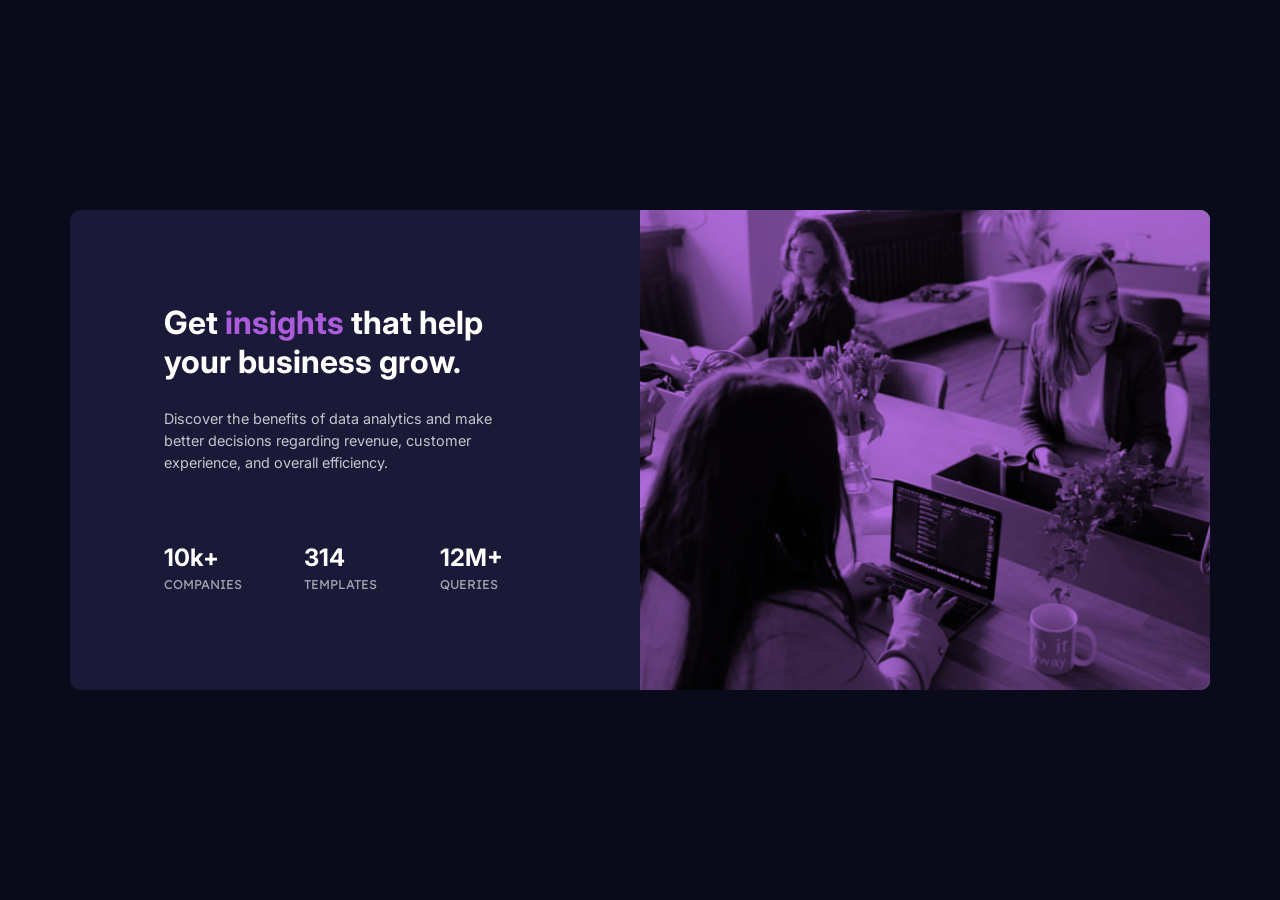
<file: index.html>
<!DOCTYPE html>
<html lang="en">
<head>
  <meta charset="UTF-8">
  <meta name="viewport" content="width=device-width, initial-scale=1.0"> <!-- displays site properly based on user's device -->

  <link rel="icon" type="image/png" sizes="32x32" href="./images/favicon-32x32.png">
  <link rel="stylesheet" href="style.css">
  <title>Frontend Mentor | Stats preview card component</title>
  <link rel="preconnect" href="https://fonts.googleapis.com">
  <link rel="preconnect" href="https://fonts.gstatic.com" crossorigin>
  <link href="https://fonts.googleapis.com/css2?family=Inter:wght@400;700&family=Lexend+Deca&display=swap" rel="stylesheet">
  <!-- Feel free to remove these styles or customise in your own stylesheet 👍 -->
  <style>
    .attribution { font-size: 11px; text-align: center; }
    .attribution a { color: hsl(228, 45%, 44%); }
  </style>
</head>
<body>
  <main class="stats-card">
    <div class="stats-content">
      <div class="stats-content__heading">
        <h1>Get <span>insights</span> that help your business grow.</h1>
      </div>
      <div class="stats-content__paragraph ">
        <p>Discover the benefits of data analytics and make better decisions regarding revenue, customer 
          experience, and overall efficiency.</p>
      </div>
      <div class="stats-content__stats ">
        <div class="stats-content__stats__company">
          <h2>10k+</h2>
          <p>companies</p>
        </div>
        <div class="stats-content__stats__template">
          <h2>314</h2>
          <p>templates</p>
        </div>
        <div class="stats-content__stats__querie">
          <h2>12M+</h2>
          <p>queries</p>
        </div>
      </div>
    </div>
    <div class="stats-image">
      <div class="overlay"></div>
    </div>
  </main>
</body>
</html>
</file>
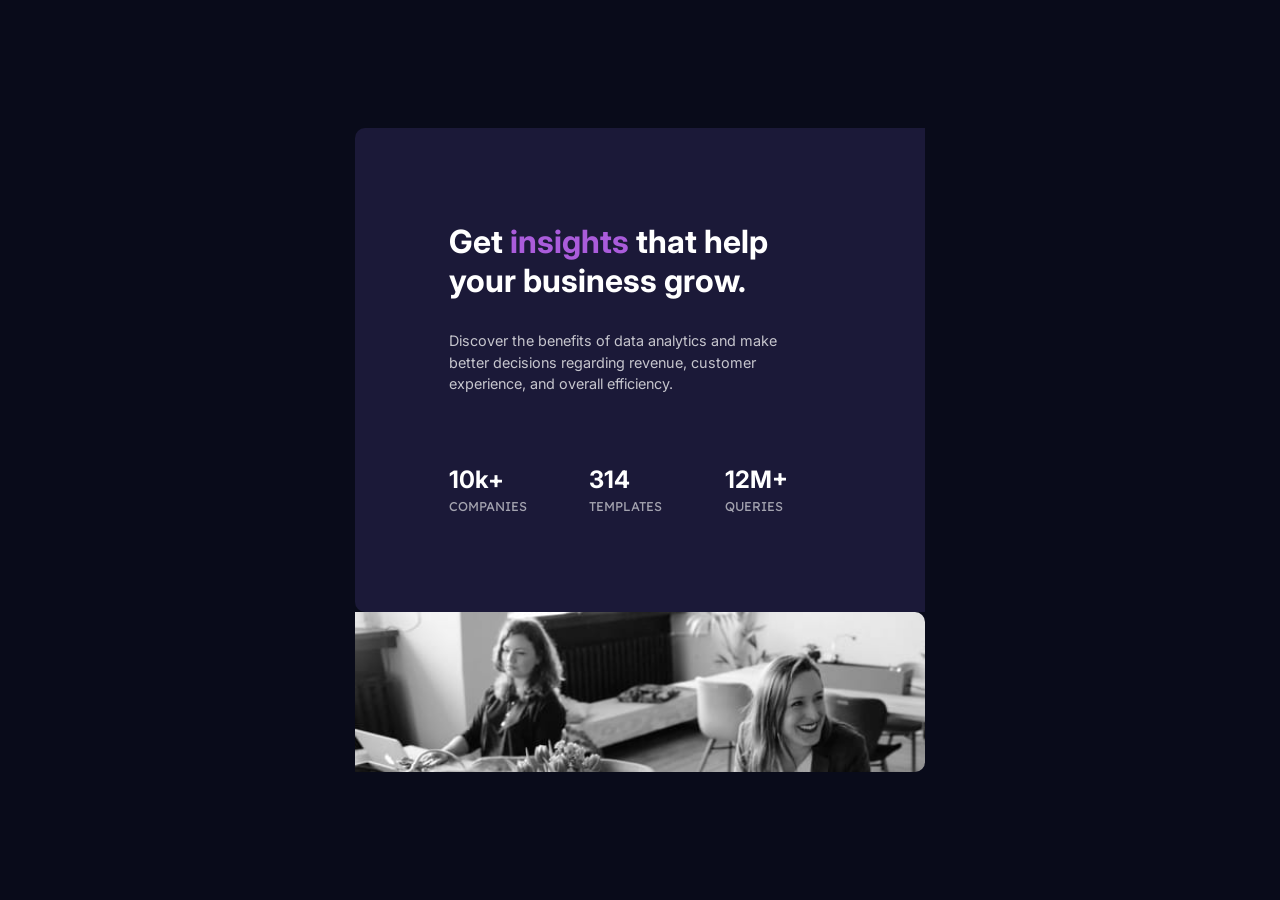
<file: stats-preview-card-component-main/index.html>
<!DOCTYPE html>
<html lang="en">
<head>
  <meta charset="UTF-8">
  <meta name="viewport" content="width=device-width, initial-scale=1.0"> <!-- displays site properly based on user's device -->

  <link rel="icon" type="image/png" sizes="32x32" href="./images/favicon-32x32.png">
  <link rel="stylesheet" href="style.css">
  <title>Frontend Mentor | Stats preview card component</title>
  <link rel="preconnect" href="https://fonts.googleapis.com">
  <link rel="preconnect" href="https://fonts.gstatic.com" crossorigin>
  <link href="https://fonts.googleapis.com/css2?family=Inter:wght@400;700&family=Lexend+Deca&display=swap" rel="stylesheet">
  <!-- Feel free to remove these styles or customise in your own stylesheet 👍 -->
  <style>
    .attribution { font-size: 11px; text-align: center; }
    .attribution a { color: hsl(228, 45%, 44%); }
  </style>
</head>
<body>
  <main class="stats-card">
    <div class="stats-content">
      <div class="stats-content__heading">
        <h1>Get <span>insights</span> that help your business grow.</h1>
      </div>
      <div class="stats-content__paragraph ">
        <p>Discover the benefits of data analytics and make better decisions regarding revenue, customer 
          experience, and overall efficiency.</p>
      </div>
      <div class="stats-content__stats ">
        <div class="stats-content__stats__company">
          <h2>10k+</h2>
          <p>companies</p>
        </div>
        <div class="stats-content__stats__template">
          <h2>314</h2>
          <p>templates</p>
        </div>
        <div class="stats-content__stats__querie">
          <h2>12M+</h2>
          <p>queries</p>
        </div>
      </div>
    </div>
    <div class="stats-image">
      <div class="image"></div>
    </div>
  </main>
</body>
</html>
</file>
<file: style.css>
:root{ 
/* Colors */
/* Primary */
--very-dark-blue : hsl(233, 47%, 7%);
--dark-desaturated-blue: hsl(244, 38%, 16%);
--soft-violet: hsl(277, 64%, 61%);
--bg-light-violet: hsl(293deg, 42%, 35%, 0.24);

/* Neutral */

--white: hsl(0, 0%, 100%);
--slightly-transparent-whit: hsla(0, 0%, 100%, 0.75);
--slightly-transparent-white: hsla(0, 0%, 100%, 0.6);

/* font */
--font-family-inter: 'Inter', sans-serif;
--font-family-lexend: 'Lexend Deca', sans-serif;

font-size: 1em;
font-weight: 700;
}

*{
    box-sizing: border-box; 
    margin: 0;
    padding: 0;
}

body{
   
    min-height: 100vh;
    background-color: var(--very-dark-blue);
    font-family: var(--font-family-inter);
    color: var(--white);
    display: flex;
    flex-direction: row;
    justify-content: center;
    align-items: center;
}  
.stats-card{
    display: flex;
}
.stats-content{
    padding: 5.85em 7em 5.85em 5.85em;
    max-width: 570px;
    min-width: 300px;
    background-color: var(--dark-desaturated-blue);
    border-radius: 10px 0 0 10px;
    text-align: left; 
}

.stats-content span{
    color: var(--soft-violet);
}

.stats-content__paragraph p{
    line-height: 1.5em;
    margin-top: 1.875em ;
    margin-right: 2em;
    font-weight: 400;
    font-size: 0.9rem;
    color: var(--slightly-transparent-whit);
}

.stats-content__stats{
    display: flex;
    flex-direction: row;
    justify-content: space-between;
    margin: 4.375em 1.5625em 0 0;
    /* column-gap: 80px; */
}

.stats-content__stats p{
    font-family: var(--font-family-lexend);
    color:var(--slightly-transparent-white) ;
    font-weight: 400;
    font-size: 0.8rem;
    line-height: 1.9em;
    text-transform: uppercase;
}
/* estableces el ancho máximo de la imagen en el 100% del contenedor y la altura se ajusta automáticamente para mantener la relación de aspecto de la imagen. Con esto, 
la imagen se ajustará al ancho de 570px si el contenedor lo permite, pero se adaptará a tamaños más pequeños si es necesario, sin deformarse. */
.stats-image {
    width: 570px;
    min-width: 300px;
    max-width: 100%;
    height: auto;
    background: url(images/image-header-desktop.jpg);
    background-size: cover;
    border-radius: 0 10px 10px 0;
    overflow: hidden;
    position: relative; /* Add position relative */
    filter: saturate(1) blur(0.7px);
    
  }
  
  /* Add color overlay classes */
  .overlay {
    height: 100%;
    width: 100%;
    background: var(--soft-violet);
    mix-blend-mode: multiply;
    opacity: 0.9;
    
    
  }
  
  @media screen and (max-width: 768px) {
    .stats-card {
      flex-direction: column-reverse;
    }
  
    .stats-content {
      padding: 3em;
      border-radius: 10px;
      border-bottom-left-radius: 0;
      border-bottom-right-radius: 0;
    }
  
    .stats-image {
      width: 100%;
      height: 200px;
      border-radius: 10px;
    }
  }

  @media only screen and (max-width: 625px) {
    :root{ 
        font-size: 0.75em;
    }
    .stats-card{
        flex-direction: column-reverse;
        margin: 0.625em;
        min-width: 200px;
    }
    .stats-content{
        padding: 3em 4.5em 3em 3em;
        padding: 0;
        padding: 3em 3em 0 3em;
        max-width: 300px;
        min-height: 200px;
        border-radius: 0 0 10px 10px;
        text-align: center;
    }

    .stats-image {
        height: 220px;
        max-width: 300px;
        border-radius: 10px 10px 0 0;
        background: url(images/image-header-mobile.jpg) no-repeat;
        background-size: contain;
        
      }
    .stats-content__stats{
        flex-direction: column;
        margin: 1.875em 0 0 0;
        
    }

    .stats-content__stats p{
        margin-bottom: 1.875em;
    }
    .stats-content__paragraph p{
        line-height: 1.5em;
        margin-top: 1.875em ;
        margin-right: 0;
        font-weight: 400;
        font-size:0.825em;
        color: var(--slightly-transparent-whit);
    }
      
  }
</file>
<file: stats-preview-card-component-main/style.css>
:root{ 
/* Colors */
/* Primary */
--very-dark-blue : hsl(233, 47%, 7%);
--dark-desaturated-blue: hsl(244, 38%, 16%);
--soft-violet: hsl(277, 64%, 61%);

/* Neutral */

--white: hsl(0, 0%, 100%);
--slightly-transparent-whit: hsla(0, 0%, 100%, 0.75);
--slightly-transparent-white: hsla(0, 0%, 100%, 0.6);

/* font */
--font-family-inter: 'Inter', sans-serif;
--font-family-lexend: 'Lexend Deca', sans-serif;

font-size: 16px;
font-weight: 700;
}

*{
    box-sizing: border-box; 
    margin: 0;
    padding: 0;
}

body{
   
    min-height: 100vh;
    background-color: var(--very-dark-blue);
    font-family: var(--font-family-inter);
    color: var(--white);
    display: flex;
    flex-direction: row;
    justify-content: center;
    align-items: center;
}  

.stats-content{
    padding: 5.85em 7em 5.85em 5.85em;
    width: 570px;
    min-width: 300px;
    background-color: var(--dark-desaturated-blue);
    border-radius: 10px 0 0 10px;
    text-align: left; 
}

.stats-content span{
    color: var(--soft-violet);
}

.stats-content__paragraph p{
    line-height: 1.5em;
    margin-top: 30px ;
    margin-right: 32px;
    font-weight: 400;
    font-size: 0.9rem;
    color: var(--slightly-transparent-whit);
}

.stats-content__stats{
    display: flex;
    flex-direction: row;
    justify-content: space-between;
    margin: 70px 25PX 0 0;
    /* column-gap: 80px; */
}

.stats-content__stats p{
    font-family: var(--font-family-lexend);
    color:var(--slightly-transparent-white) ;
    font-weight: 400;
    font-size: 0.8rem;
    line-height: 1.9em;
    text-transform: uppercase;
}

.stats-image{
  min-height: 10em;
  width: 570px;
  min-width: 300px;
  background: url(images/image-header-desktop.jpg);
  background-repeat: no-repeat;
  background-size: cover;
  border-radius: 0 10px 10px 0;
  overflow: hidden;
}
</file>
